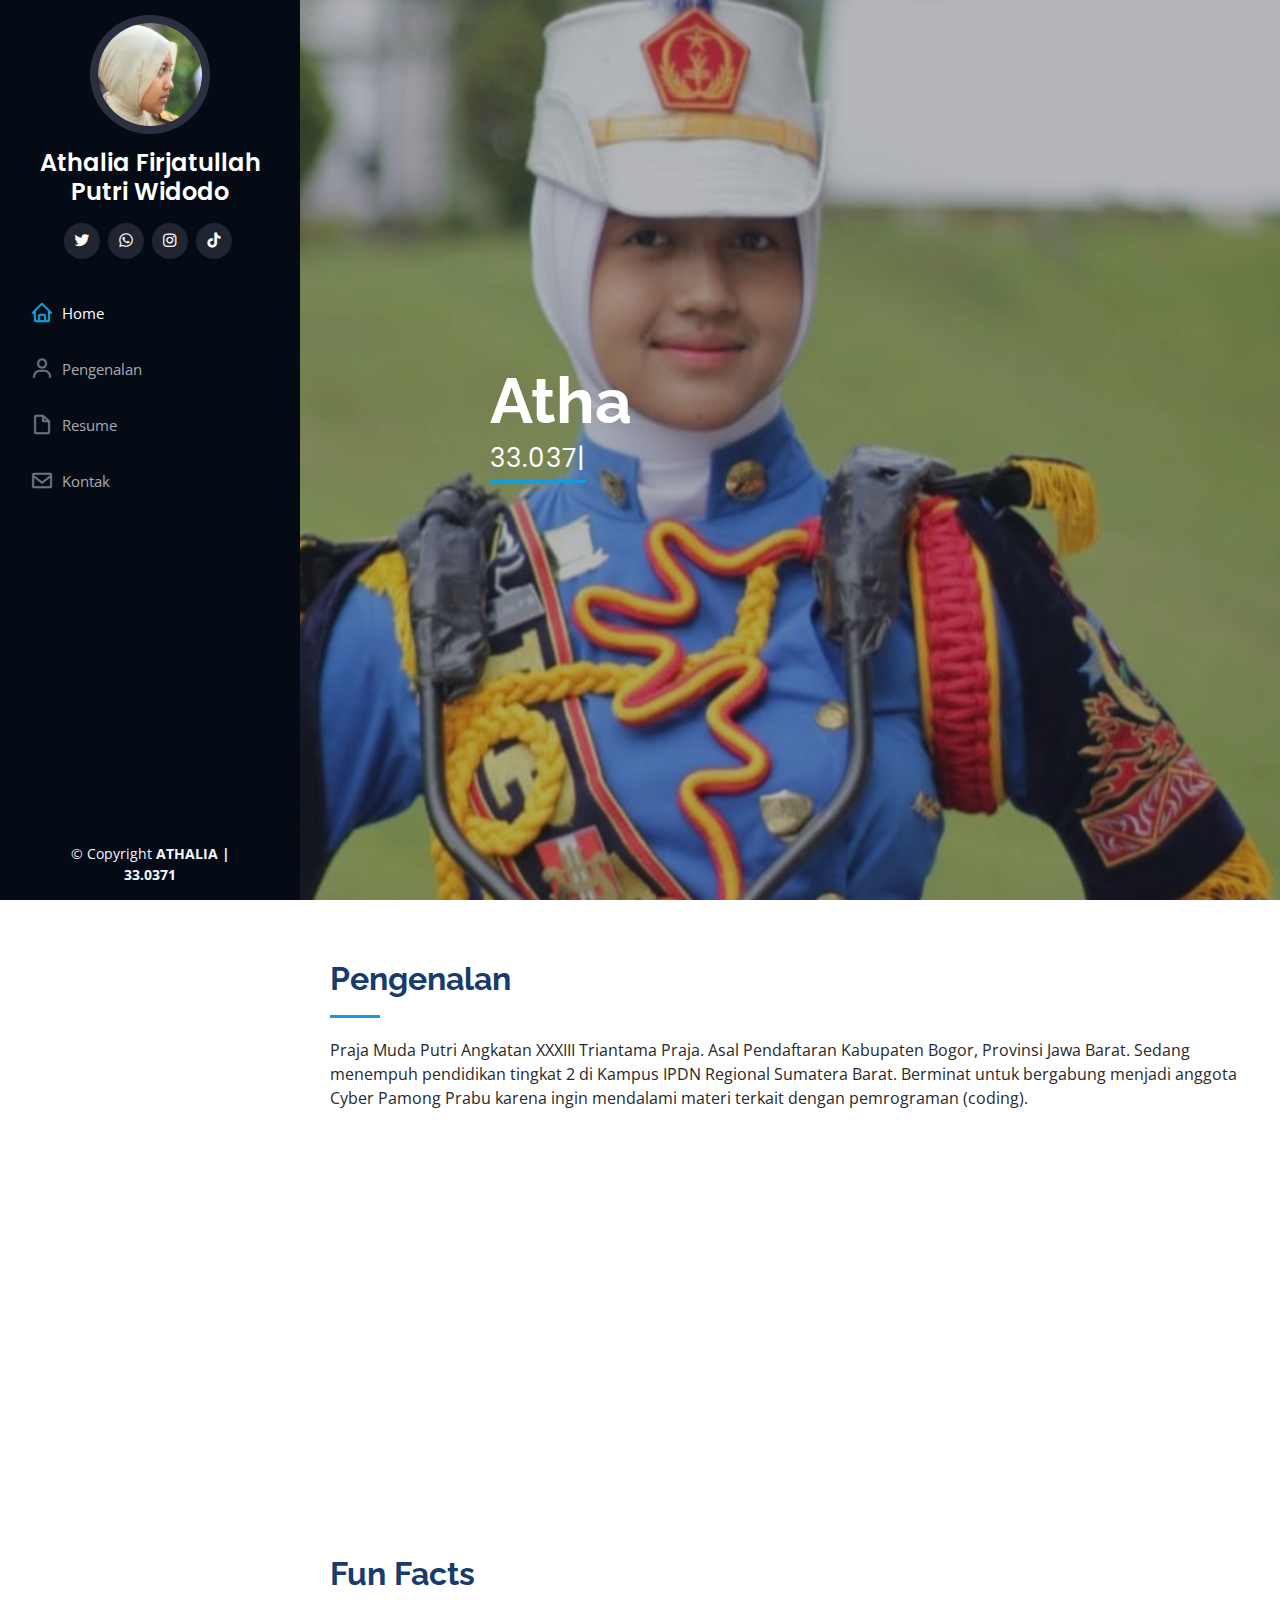
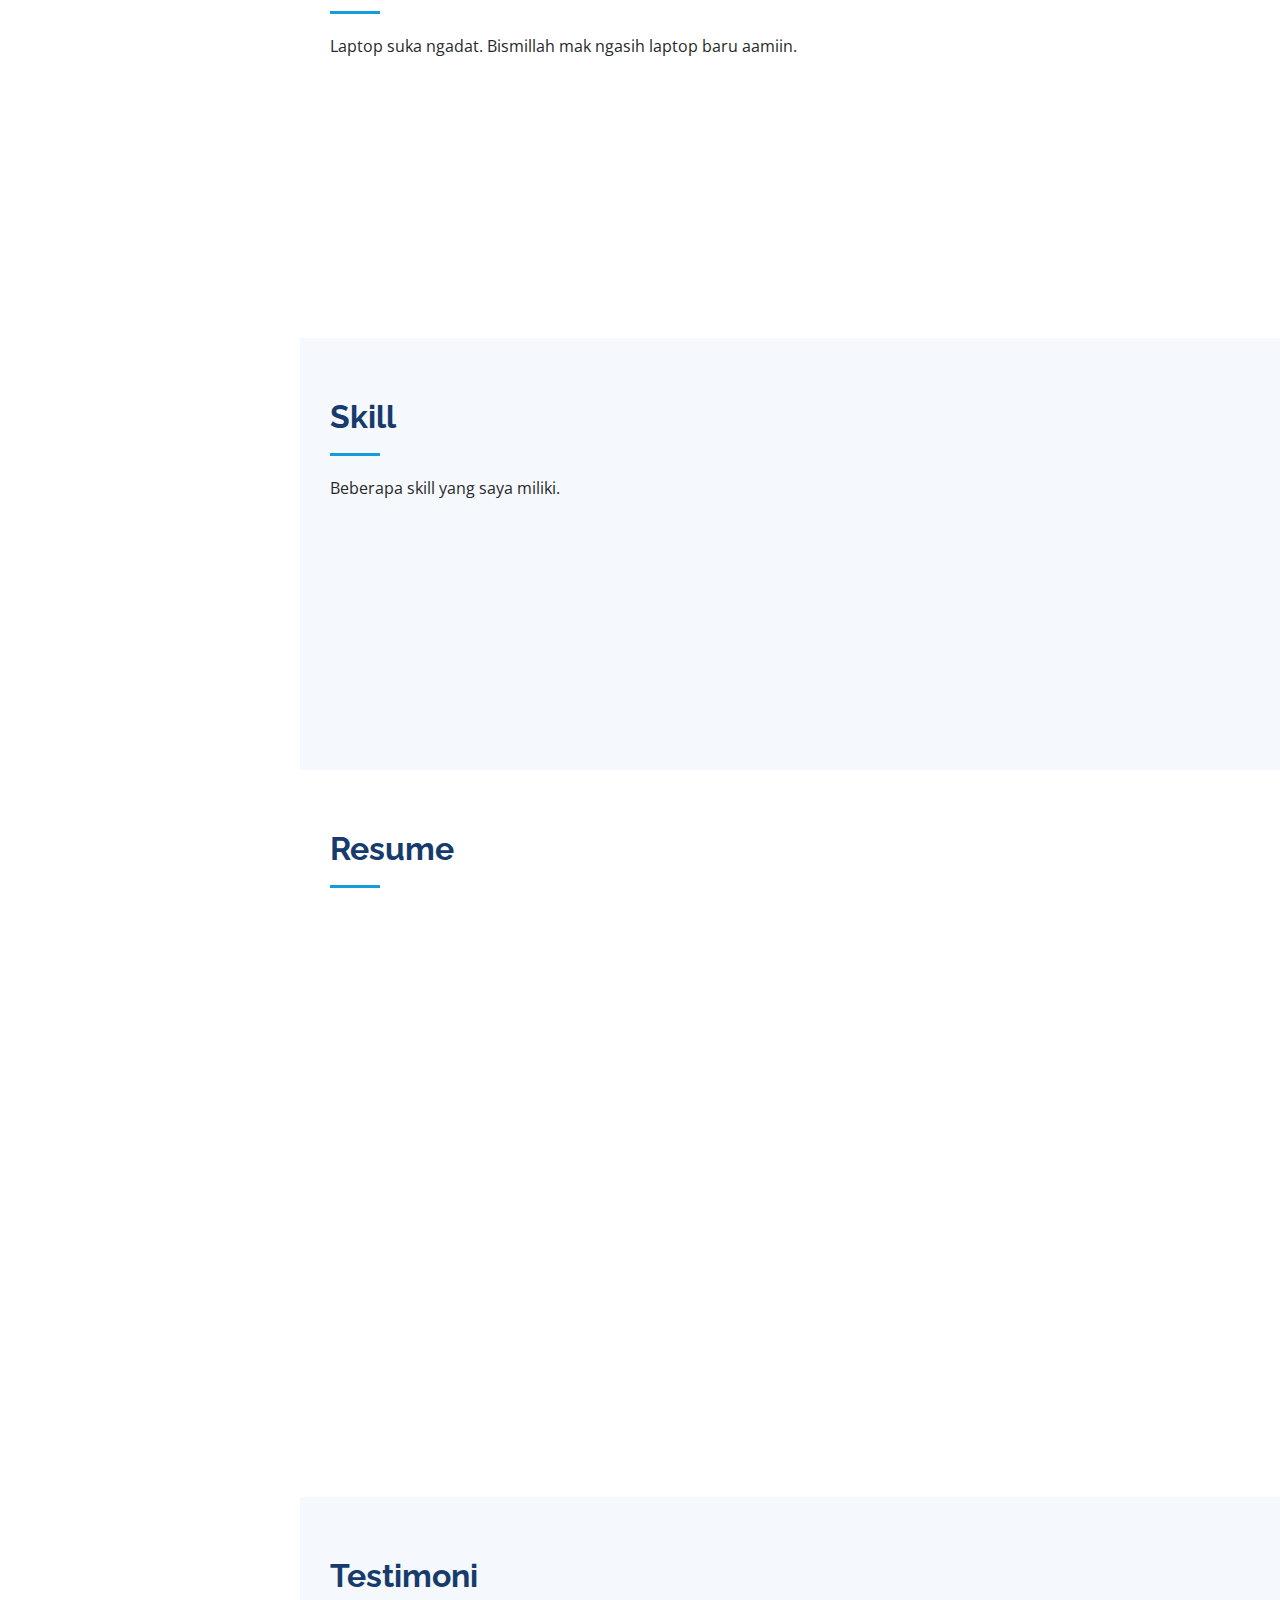
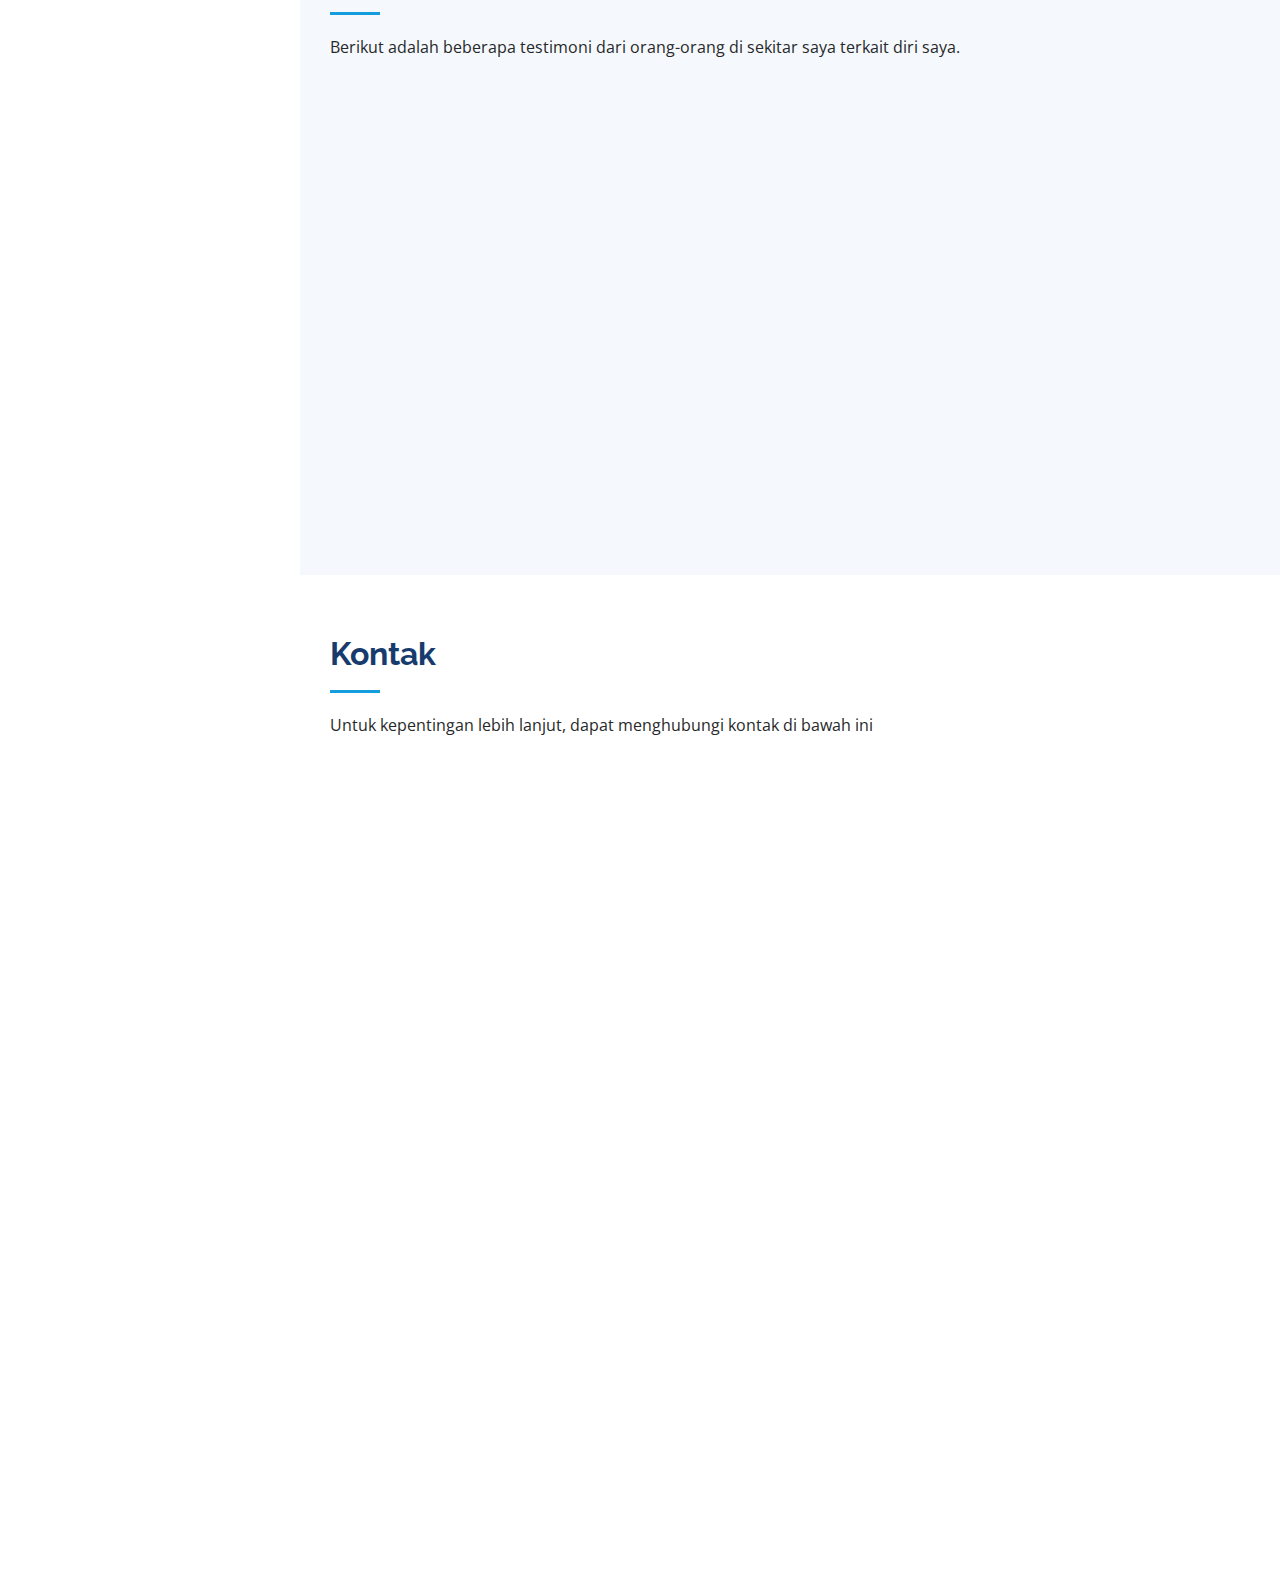
<file: iPortfolio/index.html>
<!DOCTYPE html>
<html lang="en">

<head>
  <meta charset="utf-8">
  <meta content="width=device-width, initial-scale=1.0" name="viewport">

  <title>Portofolio Athalia</title>
  <meta content="" name="description">
  <meta content="" name="keywords">

  <!-- Favicons -->
  <link href="assets/img/favicon.png" rel="icon">
  <link href="assets/img/apple-touch-icon.png" rel="apple-touch-icon">

  <!-- Google Fonts -->
  <link href="https://fonts.googleapis.com/css?family=Open+Sans:300,300i,400,400i,600,600i,700,700i|Raleway:300,300i,400,400i,500,500i,600,600i,700,700i|Poppins:300,300i,400,400i,500,500i,600,600i,700,700i" rel="stylesheet">

  <!-- Vendor CSS Files -->
  <link href="assets/vendor/aos/aos.css" rel="stylesheet">
  <link href="assets/vendor/bootstrap/css/bootstrap.min.css" rel="stylesheet">
  <link href="assets/vendor/bootstrap-icons/bootstrap-icons.css" rel="stylesheet">
  <link href="assets/vendor/boxicons/css/boxicons.min.css" rel="stylesheet">
  <link href="assets/vendor/glightbox/css/glightbox.min.css" rel="stylesheet">
  <link href="assets/vendor/swiper/swiper-bundle.min.css" rel="stylesheet">

  <!-- Template Main CSS File -->
  <link href="assets/css/style.css" rel="stylesheet">

  <!-- =======================================================
  * Template Name: iPortfolio
  * Updated: Nov 17 2023 with Bootstrap v5.3.2
  * Template URL: https://bootstrapmade.com/iportfolio-bootstrap-portfolio-websites-template/
  * Author: BootstrapMade.com
  * License: https://bootstrapmade.com/license/
  ======================================================== -->
</head>

<body>
  <!-- apakek -->

  <!-- ======= Mobile nav toggle button ======= -->
  <i class="bi bi-list mobile-nav-toggle d-xl-none"></i>

  <!-- ======= Header ======= -->
  <header id="header">
    <div class="d-flex flex-column">

      <div class="profile">
        <img src="assets/img/nengok crop.jpg" alt="" class="img-fluid rounded-circle">
        <h1 class="text-light text-center"><a href="index.html" >Athalia Firjatullah Putri Widodo</a></h1>
        <div class="social-links mt-3 text-center">
          <a href="https://x.com/duabuahbiji?t=f6U6QNxLDCTfFa5aL3nPHw&s=09" class="twitter"><i class="bx bxl-twitter"></i></a>
          <a href="https://wa.link/3esrib" class="whatsapp"><i class="bx bxl-whatsapp"></i></a>
          <a href="https://instagram.com/athaliafpw?igshid=YTQwZjQ0NmI0OA==" class="instagram"><i class="bx bxl-instagram"></i></a>
          <a href="https://www.tiktok.com/@ijatmyname?_t=8hf37ZgaTHW&_r=1" class="tiktok"><i class="bx bxl-tiktok"></i></a>
         
        </div>
      </div>

      <nav id="navbar" class="nav-menu navbar">
        <ul>
          <li><a href="#hero" class="nav-link scrollto active"><i class="bx bx-home"></i> <span>Home</span></a></li>
          <li><a href="#about" class="nav-link scrollto"><i class="bx bx-user"></i> <span>Pengenalan</span></a></li>
          <li><a href="#resume" class="nav-link scrollto"><i class="bx bx-file-blank"></i> <span>Resume</span></a></li>
          
          <li><a href="#contact" class="nav-link scrollto"><i class="bx bx-envelope"></i> <span>Kontak</span></a></li>
        </ul>
      </nav><!-- .nav-menu -->
    </div>
  </header><!-- End Header -->

  <!-- ======= Hero Section ======= -->
  <section id="hero" class="d-flex flex-column justify-content-center align-items-center">
    <div class="hero-container" data-aos="fade-in">
      <h1>Atha</h1>
      <p><span class="typed" data-typed-items="33.0371, CPP"></span></p>
    </div>
  </section><!-- End Hero -->

  <main id="main">

    <!-- ======= About Section ======= -->
    <section id="about" class="about">
      <div class="container">

        <div class="section-title">
          <h2>Pengenalan</h2>
          <p>Praja Muda Putri Angkatan XXXIII Triantama Praja. Asal Pendaftaran Kabupaten Bogor, Provinsi Jawa Barat. Sedang menempuh pendidikan tingkat 2 di Kampus IPDN Regional Sumatera Barat. Berminat untuk bergabung menjadi anggota Cyber Pamong Prabu karena ingin mendalami materi terkait dengan pemrograman (coding). </p>
        </div>

        <div class="row">
          <div class="col-lg-4" data-aos="fade-right">
            <img src="assets/img/duduk.jpg" class="img-fluid" alt="">
          </div>
          <div class="col-lg-8 pt-4 pt-lg-5 content" data-aos="fade-left">
            <h3>BIODATA</h3>
            <p class="fst-italic">
              Biodata atau data diri secara umum dan singkat sebagai pengenalan diri.
            </p>
            <div class="row">
              <div class="col-lg-6">
                <ul>
                  <li><i class="bi bi-chevron-right"></i> <strong>Lahir :</strong> <span>10 Januari 2005</span></li>
                  <li><i class="bi bi-chevron-right"></i> <strong>Email :</strong> <span>33.0371@praja.ipdn.ac.id</span></li>
                  <li><i class="bi bi-chevron-right"></i> <strong>No. HP :</strong> <span>+62 819 4415 1102</span></li>
                </ul>
              </div>

              <div class="col-lg-6">
                <ul>
                  <li><i class="bi bi-chevron-right"></i> <strong>Umur :</strong> <span>18</span></li>
                  <li><i class="bi bi-chevron-right"></i> <strong>Tinggi :</strong> <span>165,5 cm</span></li>
                  <li><i class="bi bi-chevron-right"></i> <strong>Hobi :</strong> <span>Makan</span></li>
                </ul>
              </div>
            </div>
          </div>
        </div>

      </div>
    </section><!-- End About Section -->

    <!-- ======= Facts Section ======= -->
    <section id="facts" class="facts">
      <div class="container">

        <div class="section-title">
          <h2>Fun Facts</h2>
          <p>Laptop suka ngadat. Bismillah mak ngasih laptop baru aamiin.</p>
        </div>

        <div class="row no-gutters">

          <div class="col-lg-3 col-md-6 d-md-flex align-items-md-stretch" data-aos="fade-up">
            <div class="count-box">
              <i class="bi bi-emoji-smile"></i>
              <span data-purecounter-start="0" data-purecounter-end="232" data-purecounter-duration="1" class="purecounter"></span>
              <p><strong>Senyum Palsu</strong> ketika laptop overheat dan kumat</p>
            </div>
          </div>

          <div class="col-lg-3 col-md-6 d-md-flex align-items-md-stretch" data-aos="fade-up" data-aos-delay="100">
            <div class="count-box">
              <i class="bi bi-journal-richtext"></i>
              <span data-purecounter-start="0" data-purecounter-end="32" data-purecounter-duration="1" class="purecounter"></span>
              <p><strong> Tugas Kuliah</strong> sudah ditaklukan</p>
            </div>
          </div>

          <div class="col-lg-3 col-md-6 d-md-flex align-items-md-stretch" data-aos="fade-up" data-aos-delay="200">
            <div class="count-box">
              <i class="bi bi-headset"></i>
              <span data-purecounter-start="0" data-purecounter-end="1453" data-purecounter-duration="1" class="purecounter"></span>
              <p><strong>Jam</strong> dengerin playlist galau di spotify</p>
            </div>
          </div>

          <div class="col-lg-3 col-md-6 d-md-flex align-items-md-stretch" data-aos="fade-up" data-aos-delay="300">
            <div class="count-box">
              <i class="bi bi-people"></i>
              <span data-purecounter-start="0" data-purecounter-end="512" data-purecounter-duration="1" class="purecounter"></span>
              <p><strong>Visit</strong>   ke berbagai medsos dan olshop tiap harinya</p>
            </div>
          </div>

        </div>

      </div>
    </section><!-- End Facts Section -->

    <!-- ======= Skills Section ======= -->
    <section id="skills" class="skills section-bg">
      <div class="container">

        <div class="section-title">
          <h2>Skill</h2>
          <p>Beberapa skill yang saya miliki.</p>
        </div>

        <div class="row skills-content">

          <div class="col-lg-6" data-aos="fade-up">

            <div class="progress">
              <span class="skill">Bela Diri <i class="val">65%</i></span>
              <div class="progress-bar-wrap">
                <div class="progress-bar" role="progressbar" aria-valuenow="65" aria-valuemin="0" aria-valuemax="100"></div>
              </div>
            </div>

            <div class="progress">
              <span class="skill">Bermusik <i class="val">50%</i></span>
              <div class="progress-bar-wrap">
                <div class="progress-bar" role="progressbar" aria-valuenow="50" aria-valuemin="0" aria-valuemax="100"></div>
              </div>
            </div>

            <div class="progress">
              <span class="skill">Masak <i class="val">30%</i></span>
              <div class="progress-bar-wrap">
                <div class="progress-bar" role="progressbar" aria-valuenow="30" aria-valuemin="0" aria-valuemax="100"></div>
              </div>
            </div>

          </div>

          <div class="col-lg-6" data-aos="fade-up" data-aos-delay="100">

            <div class="progress">
              <span class="skill">Nyemil <i class="val">90%</i></span>
              <div class="progress-bar-wrap">
                <div class="progress-bar" role="progressbar" aria-valuenow="90" aria-valuemin="0" aria-valuemax="100"></div>
              </div>
            </div>

            <div class="progress">
              <span class="skill">Olah Raga <i class="val">65%</i></span>
              <div class="progress-bar-wrap">
                <div class="progress-bar" role="progressbar" aria-valuenow="65" aria-valuemin="0" aria-valuemax="100"></div>
              </div>
            </div>

            <div class="progress">
              <span class="skill">Belajar <i class="val">70%</i></span>
              <div class="progress-bar-wrap">
                <div class="progress-bar" role="progressbar" aria-valuenow="70" aria-valuemin="0" aria-valuemax="100"></div>
              </div>
            </div>

          </div>

        </div>

      </div>
    </section><!-- End Skills Section -->

    <!-- ======= Resume Section ======= -->
    <section id="resume" class="resume">
      <div class="container">

        <div class="section-title">
          <h2>Resume</h2>
        </div>

        <div class="row">
          <div class="col-lg-6" data-aos="fade-up">
            <h3 class="resume-title">Ringkasan</h3>
            <div class="resume-item pb-0">
              <h4>Athalia Firjatullah Putri Widodo</h4>
              <p><em>Anak ketiga dari tiga bersaudara, Athallah Farah Putri Widodo, Azaria Firjatullah Putri Widodo, dan Athalia Firjatullah Putri Widodo. Memiliki Orang Tua atas nama Agus Tri Widodo dan Agung Diah Wulandari. </em></p>
              <ul>
                <li>Cibinong, Bogor, Jawa Barat.</li>
                <li>(+62) 819 4415 1102</li>
                <li>33.0371@praja.ipdn.ac.id</li>
              </ul>
            </div>

            
            
          </div>
          <div class="col-lg-6" data-aos="fade-up" data-aos-delay="100">
            <h3 class="resume-title">Pendidikan</h3>
            <div class="resume-item">
              <h4>SMAN 3 CIBINONG</h4>
              <h5>2019 - 2022</h5>
              <p><em>Jalan Perumahan Bogor Asri, Nanggewer, Kec. Cibinong, Kabupaten Bogor, Jawa Barat 16912</em></p>
            </div>

            <div class="resume-item">
              <h4>SMP TARUNA BANGSA</h4>
              <h5>2016 - 2019</h5>
              <p><em>Jl. Babakan Madang No.101, Babakan Madang, Kec. Babakan Madang, Kabupaten Bogor, Jawa Barat 16810</em></p>
            </div>

            <div class="resume-item">
              <h4>SD TARUNA BANGSA</h4>
              <h5>2010 - 2016</h5>
              <p><em>Jl. Babakan Madang No.101, Babakan Madang, Kec. Babakan Madang, Kabupaten Bogor, Jawa Barat 16810</em></p>
            </div>
           
          </div>
        </div>

      </div>
    </section><!-- End Resume Section -->


    
    <!-- ======= Testimonials Section ======= -->
    <section id="testimonials" class="testimonials section-bg">
      <div class="container">

        <div class="section-title">
          <h2>Testimoni</h2>
          <p>Berikut adalah beberapa testimoni dari orang-orang di sekitar saya terkait diri saya.</p>
        </div>

        <div class="testimonials-slider swiper" data-aos="fade-up" data-aos-delay="100">
          <div class="swiper-wrapper">

            <div class="swiper-slide">
              <div class="testimonial-item" data-aos="fade-up">
                <p>
                  <i class="bx bxs-quote-alt-left quote-icon-left"></i>
                 awalnya dikirain galak dan judes, tapi begitu disapa dan diajak ngobrol asik, baik, dan supel.
                  <i class="bx bxs-quote-alt-right quote-icon-right"></i>
                </p>
                <img src="assets/img/anonymous.webp" class="testimonial-img" alt="">
                <h3>anonymous</h3>
                
              </div>
            </div><!-- End testimonial item -->

            <div class="swiper-slide">
              <div class="testimonial-item" data-aos="fade-up" data-aos-delay="100">
                <p>
                  <i class="bx bxs-quote-alt-left quote-icon-left"></i>
                  Berjiwa saing tinggi, walaupun kesannya santai tapi begitu udah mode bersaing langsung berusaha karena ego nya tinggi dan gamau kalah dari yang lain.
                  <i class="bx bxs-quote-alt-right quote-icon-right"></i>
                </p>
                <img src="assets/img/anonymous.webp" class="testimonial-img" alt="">
                <h3>anonymous</h3>
                
              </div>
            </div><!-- End testimonial item -->

            <div class="swiper-slide">
              <div class="testimonial-item" data-aos="fade-up" data-aos-delay="200">
                <p>
                  <i class="bx bxs-quote-alt-left quote-icon-left"></i>
                  Ramah dan bisa berbaur di semua kalangan. Kalau lagi sama orang tua dia jadi orang tua. Kalau sama anak muda dia jadi anak muda. Kalau sama anak kecil dia jadi anak kecil.
                  <i class="bx bxs-quote-alt-right quote-icon-right"></i>
                </p>
                <img src="assets/img/anonymous.webp" class="testimonial-img" alt="">
                <h3>anonymous</h3>
               
              </div>
            </div><!-- End testimonial item -->

            <div class="swiper-slide">
              <div class="testimonial-item" data-aos="fade-up" data-aos-delay="300">
                <p>
                  <i class="bx bxs-quote-alt-left quote-icon-left"></i>
                  Selalu berusaha bangkit dari keterpurukan dan menjadi lebih baik dari dirinya di hari yang kemarin.
                  <i class="bx bxs-quote-alt-right quote-icon-right"></i>
                </p>
                <img src="assets/img/anonymous.webp" class="testimonial-img" alt="">
                <h3>anonymous</h3>
                
              </div>
            </div><!-- End testimonial item -->

            
          </div>
          <div class="swiper-pagination"></div>
        </div>

      </div>
    </section><!-- End Testimonials Section -->

    <!-- ======= Contact Section ======= -->
    <section id="contact" class="contact">
      <div class="container">

        <div class="section-title">
          <h2>Kontak</h2>
          <p>Untuk kepentingan lebih lanjut, dapat menghubungi kontak di bawah ini</p>
        </div>

        <div class="row" data-aos="fade-in">

          <div class="col-lg-5 d-flex align-items-stretch">
            <div class="info">
              <div class="address">
                <i class="bi bi-geo-alt"></i>
                <h4>Lokasi:</h4>
                <p>Jl. Raya Bukittinggi - Payakumbuh, Tabek Panjang, Kec. Baso, Kabupaten Agam, Sumatera Barat 26192</p>
              </div>

              <div class="email">
                <i class="bi bi-envelope"></i>
                <h4>Email:</h4>
                <p>33.0371@praja.ipdn.ac.id</p>
              </div>

              <div class="phone">
                <i class="bi bi-phone"></i>
                <h4>Telepon/WA:</h4>
                <p>+62 819 4415 1102</p>
              </div>

              <div class="mapouter">
                <div class="gmap_canvas">
                  <iframe src="https://maps.google.com/maps?q=ipdn%20sumatera%20barat&amp;t=&amp;z=13&amp;ie=UTF8&amp;iwloc=&amp;output=embed" frameborder="0" scrolling="no" style="width: 400px; height: 400px;">
                  </iframe>

                  <style>.mapouter{position:relative;height:300px;width:300px;background:#fff;} .maprouter a{color:#fff !important;position:absolute !important;top:0 !important;z-index:0 !important;}</style>
                  <a href="https://blooketjoin.org">blooket join</a>
                  <style>.gmap_canvas{overflow:hidden;height:300px;width:300px}.gmap_canvas iframe{position:relative;z-index:2}</style>
                </div>
              </div>
            </div>

          


          </div>

          <div class="col-lg-7 mt-5 mt-lg-0 d-flex align-items-stretch">
            <form action="forms/contact.php" method="post" role="form" class="php-email-form">
              <div class="row">
                <div class="form-group col-md-6">
                  <label for="name">Nama</label>
                  <input type="text" name="name" class="form-control" id="name" required>
                </div>
                <div class="form-group col-md-6">
                  <label for="name">Email</label>
                  <input type="email" class="form-control" name="email" id="email" required>
                </div>
              </div>
              <div class="form-group">
                <label for="name">Subjek</label>
                <input type="text" class="form-control" name="subject" id="subject" required>
              </div>
              <div class="form-group">
                <label for="name">Pesan</label>
                <textarea class="form-control" name="message" rows="10" required></textarea>
              </div>
              <div class="my-3">
                <div class="loading">Loading</div>
                <div class="error-message"></div>
                <div class="sent-message">Your message has been sent. Thank you!</div>
              </div>
              <div class="text-center"><button type="submit">Kirim Pesan</button></div>
            </form>
          </div>

        </div>

      </div>
    </section><!-- End Contact Section -->

  </main><!-- End #main -->

  <!-- ======= Footer ======= -->
  <footer id="footer">
    <div class="container">
      <div class="copyright">
        &copy; Copyright <strong><span>ATHALIA | 33.0371</span></strong>
      </div>
      
    </div>
  </footer><!-- End  Footer -->

  <a href="#" class="back-to-top d-flex align-items-center justify-content-center"><i class="bi bi-arrow-up-short"></i></a>

  <!-- Vendor JS Files -->
  <script src="assets/vendor/purecounter/purecounter_vanilla.js"></script>
  <script src="assets/vendor/aos/aos.js"></script>
  <script src="assets/vendor/bootstrap/js/bootstrap.bundle.min.js"></script>
  <script src="assets/vendor/glightbox/js/glightbox.min.js"></script>
  <script src="assets/vendor/isotope-layout/isotope.pkgd.min.js"></script>
  <script src="assets/vendor/swiper/swiper-bundle.min.js"></script>
  <script src="assets/vendor/typed.js/typed.umd.js"></script>
  <script src="assets/vendor/waypoints/noframework.waypoints.js"></script>
  <script src="assets/vendor/php-email-form/validate.js"></script>

  <!-- Template Main JS File -->
  <script src="assets/js/main.js"></script>

</body>

</html>
</file>
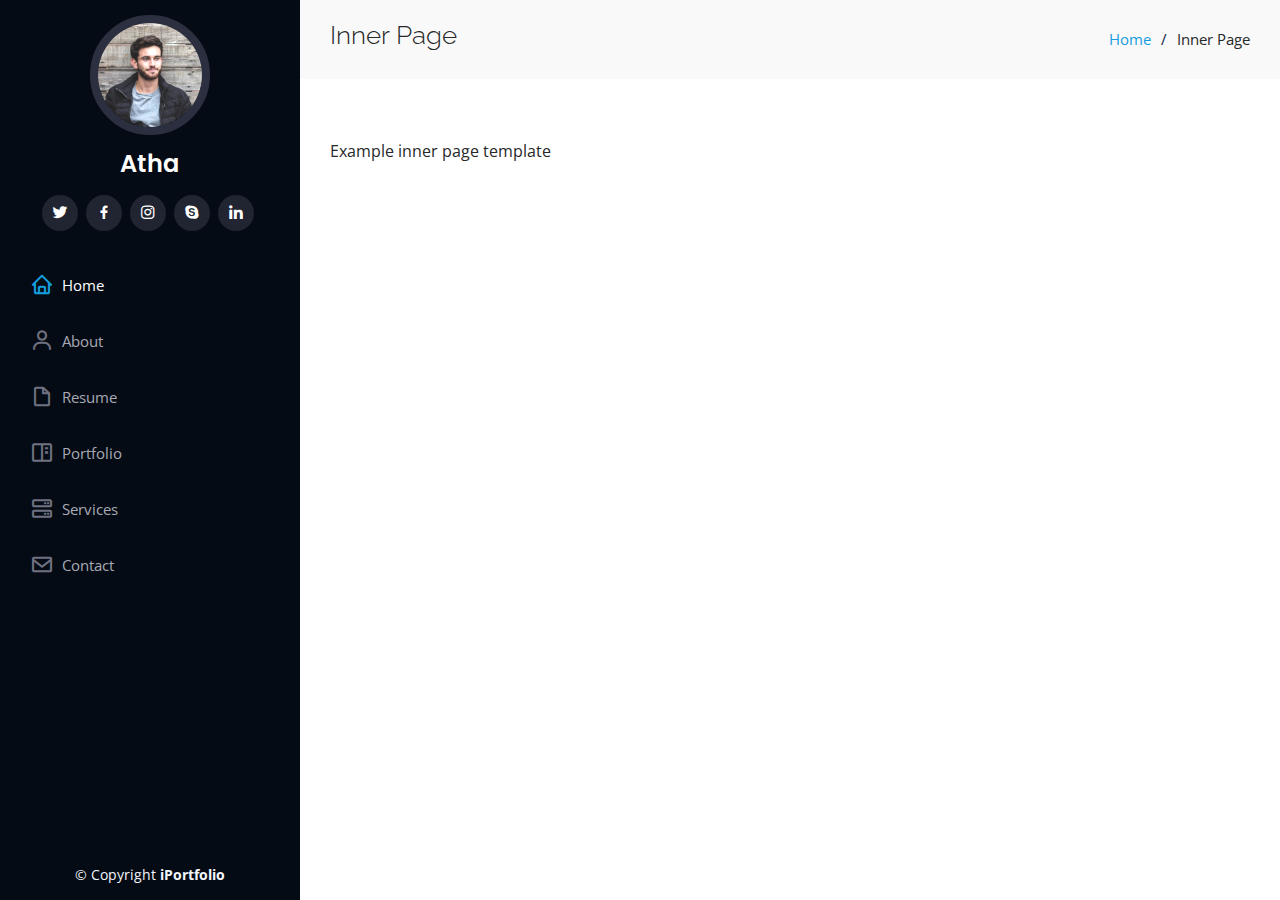
<file: iPortfolio/inner-page.html>
<!DOCTYPE html>
<html lang="en">

<head>
  <meta charset="utf-8">
  <meta content="width=device-width, initial-scale=1.0" name="viewport">

  <title>Inner Page - iPortfolio Bootstrap Template</title>
  <meta content="" name="description">
  <meta content="" name="keywords">

  <!-- Favicons -->
  <link href="assets/img/favicon.png" rel="icon">
  <link href="assets/img/apple-touch-icon.png" rel="apple-touch-icon">

  <!-- Google Fonts -->
  <link href="https://fonts.googleapis.com/css?family=Open+Sans:300,300i,400,400i,600,600i,700,700i|Raleway:300,300i,400,400i,500,500i,600,600i,700,700i|Poppins:300,300i,400,400i,500,500i,600,600i,700,700i" rel="stylesheet">

  <!-- Vendor CSS Files -->
  <link href="assets/vendor/aos/aos.css" rel="stylesheet">
  <link href="assets/vendor/bootstrap/css/bootstrap.min.css" rel="stylesheet">
  <link href="assets/vendor/bootstrap-icons/bootstrap-icons.css" rel="stylesheet">
  <link href="assets/vendor/boxicons/css/boxicons.min.css" rel="stylesheet">
  <link href="assets/vendor/glightbox/css/glightbox.min.css" rel="stylesheet">
  <link href="assets/vendor/swiper/swiper-bundle.min.css" rel="stylesheet">

  <!-- Template Main CSS File -->
  <link href="assets/css/style.css" rel="stylesheet">

  <!-- =======================================================
  * Template Name: iPortfolio
  * Updated: Nov 17 2023 with Bootstrap v5.3.2
  * Template URL: https://bootstrapmade.com/iportfolio-bootstrap-portfolio-websites-template/
  * Author: BootstrapMade.com
  * License: https://bootstrapmade.com/license/
  ======================================================== -->
</head>

<body>

  <!-- ======= Mobile nav toggle button ======= -->
  <i class="bi bi-list mobile-nav-toggle d-xl-none"></i>

  <!-- ======= Header ======= -->
  <header id="header">
    <div class="d-flex flex-column">

      <div class="profile">
        <img src="assets/img/profile-img.jpg" alt="" class="img-fluid rounded-circle">
        <h1 class="text-light"><a href="index.html">Atha</a></h1>
        <div class="social-links mt-3 text-center">
          <a href="#" class="twitter"><i class="bx bxl-twitter"></i></a>
          <a href="#" class="facebook"><i class="bx bxl-facebook"></i></a>
          <a href="https://instagram.com/athaliafpw?igshid=YTQwZjQ0NmI0OA==" class="instagram"><i class="bx bxl-instagram"></i></a>
          <a href="#" class="google-plus"><i class="bx bxl-skype"></i></a>
          <a href="#" class="linkedin"><i class="bx bxl-linkedin"></i></a>
        </div>
      </div>

      <nav id="navbar" class="nav-menu navbar">
        <ul>
          <li><a href="#hero" class="nav-link scrollto active"><i class="bx bx-home"></i> <span>Home</span></a></li>
          <li><a href="#about" class="nav-link scrollto"><i class="bx bx-user"></i> <span>About</span></a></li>
          <li><a href="#resume" class="nav-link scrollto"><i class="bx bx-file-blank"></i> <span>Resume</span></a></li>
          <li><a href="#portfolio" class="nav-link scrollto"><i class="bx bx-book-content"></i> <span>Portfolio</span></a></li>
          <li><a href="#services" class="nav-link scrollto"><i class="bx bx-server"></i> <span>Services</span></a></li>
          <li><a href="#contact" class="nav-link scrollto"><i class="bx bx-envelope"></i> <span>Contact</span></a></li>
        </ul>
      </nav><!-- .nav-menu -->
    </div>
  </header><!-- End Header -->

  <main id="main">

    <!-- ======= Breadcrumbs ======= -->
    <section class="breadcrumbs">
      <div class="container">

        <div class="d-flex justify-content-between align-items-center">
          <h2>Inner Page</h2>
          <ol>
            <li><a href="index.html">Home</a></li>
            <li>Inner Page</li>
          </ol>
        </div>

      </div>
    </section><!-- End Breadcrumbs -->

    <section class="inner-page">
      <div class="container">
        <p>
          Example inner page template
        </p>
      </div>
    </section>

  </main><!-- End #main -->

  <!-- ======= Footer ======= -->
  <footer id="footer">
    <div class="container">
      <div class="copyright">
        &copy; Copyright <strong><span>iPortfolio</span></strong>
      </div>
      </div>
    </div>
  </footer><!-- End  Footer -->

  <a href="#" class="back-to-top d-flex align-items-center justify-content-center"><i class="bi bi-arrow-up-short"></i></a>

  <!-- Vendor JS Files -->
  <script src="assets/vendor/purecounter/purecounter_vanilla.js"></script>
  <script src="assets/vendor/aos/aos.js"></script>
  <script src="assets/vendor/bootstrap/js/bootstrap.bundle.min.js"></script>
  <script src="assets/vendor/glightbox/js/glightbox.min.js"></script>
  <script src="assets/vendor/isotope-layout/isotope.pkgd.min.js"></script>
  <script src="assets/vendor/swiper/swiper-bundle.min.js"></script>
  <script src="assets/vendor/typed.js/typed.umd.js"></script>
  <script src="assets/vendor/waypoints/noframework.waypoints.js"></script>
  <script src="assets/vendor/php-email-form/validate.js"></script>

  <!-- Template Main JS File -->
  <script src="assets/js/main.js"></script>

</body>

</html>
</file>
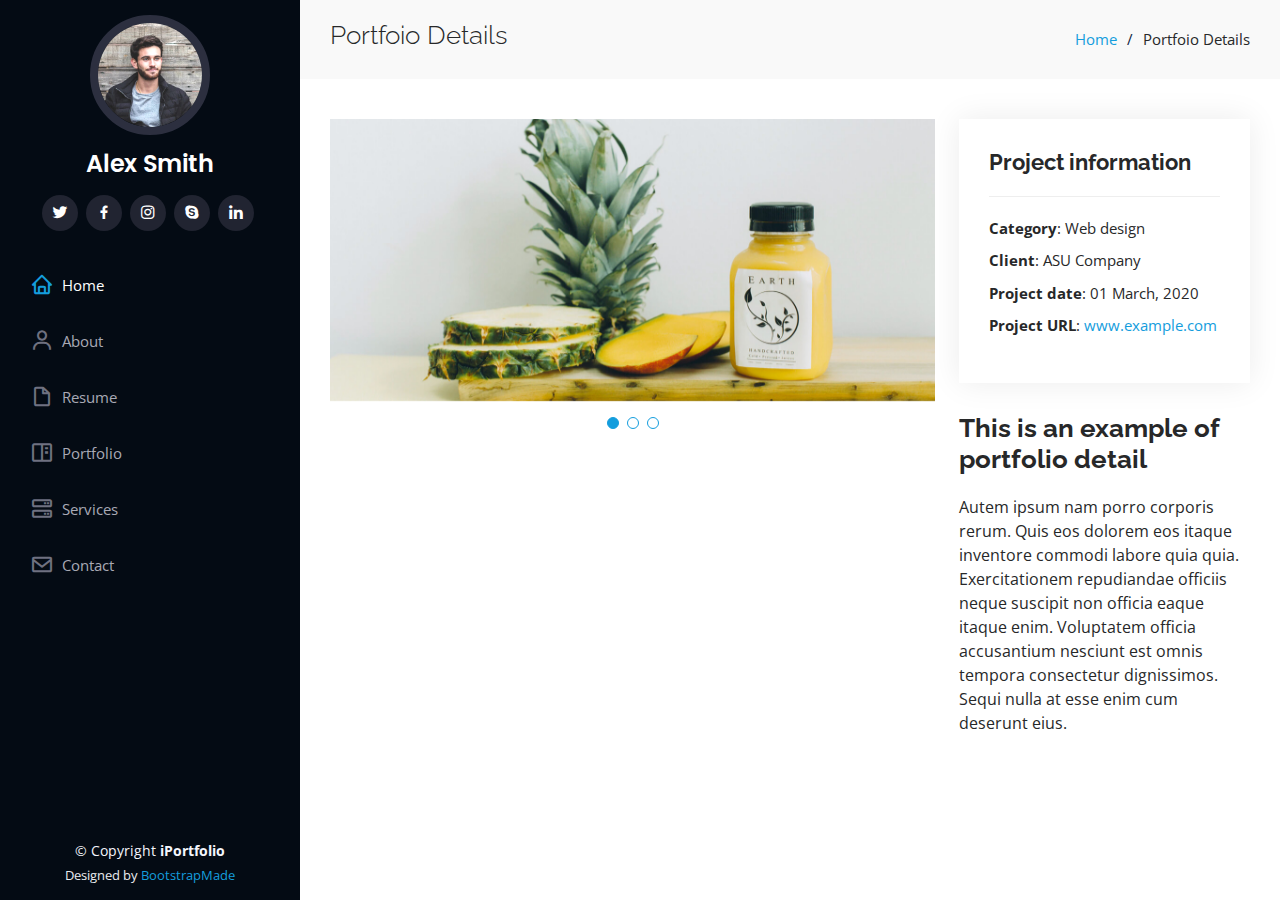
<file: iPortfolio/portfolio-details.html>
<!DOCTYPE html>
<html lang="en">

<head>
  <meta charset="utf-8">
  <meta content="width=device-width, initial-scale=1.0" name="viewport">

  <title>Portfolio Details - iPortfolio Bootstrap Template</title>
  <meta content="" name="description">
  <meta content="" name="keywords">

  <!-- Favicons -->
  <link href="assets/img/favicon.png" rel="icon">
  <link href="assets/img/apple-touch-icon.png" rel="apple-touch-icon">

  <!-- Google Fonts -->
  <link href="https://fonts.googleapis.com/css?family=Open+Sans:300,300i,400,400i,600,600i,700,700i|Raleway:300,300i,400,400i,500,500i,600,600i,700,700i|Poppins:300,300i,400,400i,500,500i,600,600i,700,700i" rel="stylesheet">

  <!-- Vendor CSS Files -->
  <link href="assets/vendor/aos/aos.css" rel="stylesheet">
  <link href="assets/vendor/bootstrap/css/bootstrap.min.css" rel="stylesheet">
  <link href="assets/vendor/bootstrap-icons/bootstrap-icons.css" rel="stylesheet">
  <link href="assets/vendor/boxicons/css/boxicons.min.css" rel="stylesheet">
  <link href="assets/vendor/glightbox/css/glightbox.min.css" rel="stylesheet">
  <link href="assets/vendor/swiper/swiper-bundle.min.css" rel="stylesheet">

  <!-- Template Main CSS File -->
  <link href="assets/css/style.css" rel="stylesheet">

  <!-- =======================================================
  * Template Name: iPortfolio
  * Updated: Nov 17 2023 with Bootstrap v5.3.2
  * Template URL: https://bootstrapmade.com/iportfolio-bootstrap-portfolio-websites-template/
  * Author: BootstrapMade.com
  * License: https://bootstrapmade.com/license/
  ======================================================== -->
</head>

<body>

  <!-- ======= Mobile nav toggle button ======= -->
  <i class="bi bi-list mobile-nav-toggle d-xl-none"></i>

  <!-- ======= Header ======= -->
  <header id="header">
    <div class="d-flex flex-column">

      <div class="profile">
        <img src="assets/img/profile-img.jpg" alt="" class="img-fluid rounded-circle">
        <h1 class="text-light"><a href="index.html">Alex Smith</a></h1>
        <div class="social-links mt-3 text-center">
          <a href="#" class="twitter"><i class="bx bxl-twitter"></i></a>
          <a href="#" class="facebook"><i class="bx bxl-facebook"></i></a>
          <a href="#" class="instagram"><i class="bx bxl-instagram"></i></a>
          <a href="#" class="google-plus"><i class="bx bxl-skype"></i></a>
          <a href="#" class="linkedin"><i class="bx bxl-linkedin"></i></a>
        </div>
      </div>

      <nav id="navbar" class="nav-menu navbar">
        <ul>
          <li><a href="#hero" class="nav-link scrollto active"><i class="bx bx-home"></i> <span>Home</span></a></li>
          <li><a href="#about" class="nav-link scrollto"><i class="bx bx-user"></i> <span>About</span></a></li>
          <li><a href="#resume" class="nav-link scrollto"><i class="bx bx-file-blank"></i> <span>Resume</span></a></li>
          <li><a href="#portfolio" class="nav-link scrollto"><i class="bx bx-book-content"></i> <span>Portfolio</span></a></li>
          <li><a href="#services" class="nav-link scrollto"><i class="bx bx-server"></i> <span>Services</span></a></li>
          <li><a href="#contact" class="nav-link scrollto"><i class="bx bx-envelope"></i> <span>Contact</span></a></li>
        </ul>
      </nav><!-- .nav-menu -->
    </div>
  </header><!-- End Header -->

  <main id="main">

    <!-- ======= Breadcrumbs ======= -->
    <section id="breadcrumbs" class="breadcrumbs">
      <div class="container">

        <div class="d-flex justify-content-between align-items-center">
          <h2>Portfoio Details</h2>
          <ol>
            <li><a href="index.html">Home</a></li>
            <li>Portfoio Details</li>
          </ol>
        </div>

      </div>
    </section><!-- End Breadcrumbs -->

    <!-- ======= Portfolio Details Section ======= -->
    <section id="portfolio-details" class="portfolio-details">
      <div class="container">

        <div class="row gy-4">

          <div class="col-lg-8">
            <div class="portfolio-details-slider swiper">
              <div class="swiper-wrapper align-items-center">

                <div class="swiper-slide">
                  <img src="assets/img/portfolio/portfolio-details-1.jpg" alt="">
                </div>

                <div class="swiper-slide">
                  <img src="assets/img/portfolio/portfolio-details-2.jpg" alt="">
                </div>

                <div class="swiper-slide">
                  <img src="assets/img/portfolio/portfolio-details-3.jpg" alt="">
                </div>

              </div>
              <div class="swiper-pagination"></div>
            </div>
          </div>

          <div class="col-lg-4">
            <div class="portfolio-info">
              <h3>Project information</h3>
              <ul>
                <li><strong>Category</strong>: Web design</li>
                <li><strong>Client</strong>: ASU Company</li>
                <li><strong>Project date</strong>: 01 March, 2020</li>
                <li><strong>Project URL</strong>: <a href="#">www.example.com</a></li>
              </ul>
            </div>
            <div class="portfolio-description">
              <h2>This is an example of portfolio detail</h2>
              <p>
                Autem ipsum nam porro corporis rerum. Quis eos dolorem eos itaque inventore commodi labore quia quia. Exercitationem repudiandae officiis neque suscipit non officia eaque itaque enim. Voluptatem officia accusantium nesciunt est omnis tempora consectetur dignissimos. Sequi nulla at esse enim cum deserunt eius.
              </p>
            </div>
          </div>

        </div>

      </div>
    </section><!-- End Portfolio Details Section -->

  </main><!-- End #main -->

  <!-- ======= Footer ======= -->
  <footer id="footer">
    <div class="container">
      <div class="copyright">
        &copy; Copyright <strong><span>iPortfolio</span></strong>
      </div>
      <div class="credits">
        <!-- All the links in the footer should remain intact. -->
        <!-- You can delete the links only if you purchased the pro version. -->
        <!-- Licensing information: https://bootstrapmade.com/license/ -->
        <!-- Purchase the pro version with working PHP/AJAX contact form: https://bootstrapmade.com/iportfolio-bootstrap-portfolio-websites-template/ -->
        Designed by <a href="https://bootstrapmade.com/">BootstrapMade</a>
      </div>
    </div>
  </footer><!-- End  Footer -->

  <a href="#" class="back-to-top d-flex align-items-center justify-content-center"><i class="bi bi-arrow-up-short"></i></a>

  <!-- Vendor JS Files -->
  <script src="assets/vendor/purecounter/purecounter_vanilla.js"></script>
  <script src="assets/vendor/aos/aos.js"></script>
  <script src="assets/vendor/bootstrap/js/bootstrap.bundle.min.js"></script>
  <script src="assets/vendor/glightbox/js/glightbox.min.js"></script>
  <script src="assets/vendor/isotope-layout/isotope.pkgd.min.js"></script>
  <script src="assets/vendor/swiper/swiper-bundle.min.js"></script>
  <script src="assets/vendor/typed.js/typed.umd.js"></script>
  <script src="assets/vendor/waypoints/noframework.waypoints.js"></script>
  <script src="assets/vendor/php-email-form/validate.js"></script>

  <!-- Template Main JS File -->
  <script src="assets/js/main.js"></script>

</body>

</html>
</file>
<file: iPortfolio/assets/css/style.css>
/**
* Template Name: iPortfolio
* Updated: Nov 17 2023 with Bootstrap v5.3.2
* Template URL: https://bootstrapmade.com/iportfolio-bootstrap-portfolio-websites-template/
* Author: BootstrapMade.com
* License: https://bootstrapmade.com/license/
*/

/*--------------------------------------------------------------
# General
--------------------------------------------------------------*/
body {
  font-family: "Open Sans", sans-serif;
  color: #272829;
}

a {
  color: #149ddd;
  text-decoration: none;
}

a:hover {
  color: #37b3ed;
  text-decoration: none;
}

h1,
h2,
h3,
h4,
h5,
h6 {
  font-family: "Raleway", sans-serif;
}

/*--------------------------------------------------------------
# Back to top button
--------------------------------------------------------------*/
.back-to-top {
  position: fixed;
  visibility: hidden;
  opacity: 0;
  right: 15px;
  bottom: 15px;
  z-index: 996;
  background: #149ddd;
  width: 40px;
  height: 40px;
  border-radius: 50px;
  transition: all 0.4s;
}

.back-to-top i {
  font-size: 28px;
  color: #fff;
  line-height: 0;
}

.back-to-top:hover {
  background: #2eafec;
  color: #fff;
}

.back-to-top.active {
  visibility: visible;
  opacity: 1;
}

/*--------------------------------------------------------------
# Header
--------------------------------------------------------------*/
#header {
  position: fixed;
  top: 0;
  left: 0;
  bottom: 0;
  width: 300px;
  transition: all ease-in-out 0.5s;
  z-index: 9997;
  transition: all 0.5s;
  padding: 0 15px;
  background: #040b14;
  overflow-y: auto;
}

#header .profile img {
  margin: 15px auto;
  display: block;
  width: 120px;
  border: 8px solid #2c2f3f;
}

#header .profile h1 {
  font-size: 24px;
  margin: 0;
  padding: 0;
  font-weight: 600;
  -moz-text-align-last: center;
  text-align-last: center;
  font-family: "Poppins", sans-serif;
}

#header .profile h1 a,
#header .profile h1 a:hover {
  color: #fff;
  text-decoration: none;
}

#header .profile .social-links a {
  font-size: 18px;
  display: inline-block;
  background: #212431;
  color: #fff;
  line-height: 1;
  padding: 8px 0;
  margin-right: 4px;
  border-radius: 50%;
  text-align: center;
  width: 36px;
  height: 36px;
  transition: 0.3s;
}

#header .profile .social-links a:hover {
  background: #149ddd;
  color: #fff;
  text-decoration: none;
}

#main {
  margin-left: 300px;
}

.container,
.container-fluid {
  padding-left: 30px;
  padding-right: 30px;
}

@media (max-width: 1199px) {
  #header {
    left: -300px;
  }

  #main {
    margin-left: 0;
  }

  .container,
  .container-fluid {
    padding-left: 12px;
    padding-right: 12px;
  }
}

/*--------------------------------------------------------------
# Navigation Menu
--------------------------------------------------------------*/
/* Desktop Navigation */
.nav-menu {
  padding: 30px 0 0 0;
}

.nav-menu * {
  margin: 0;
  padding: 0;
  list-style: none;
}

.nav-menu>ul>li {
  position: relative;
  white-space: nowrap;
}

.nav-menu a,
.nav-menu a:focus {
  display: flex;
  align-items: center;
  color: #a8a9b4;
  padding: 12px 15px;
  margin-bottom: 8px;
  transition: 0.3s;
  font-size: 15px;
}

.nav-menu a i,
.nav-menu a:focus i {
  font-size: 24px;
  padding-right: 8px;
  color: #6f7180;
}

.nav-menu a:hover,
.nav-menu .active,
.nav-menu .active:focus,
.nav-menu li:hover>a {
  text-decoration: none;
  color: #fff;
}

.nav-menu a:hover i,
.nav-menu .active i,
.nav-menu .active:focus i,
.nav-menu li:hover>a i {
  color: #149ddd;
}

/* Mobile Navigation */
.mobile-nav-toggle {
  position: fixed;
  right: 15px;
  top: 15px;
  z-index: 9998;
  border: 0;
  font-size: 24px;
  transition: all 0.4s;
  outline: none !important;
  background-color: #149ddd;
  color: #fff;
  width: 40px;
  height: 40px;
  display: inline-flex;
  align-items: center;
  justify-content: center;
  line-height: 0;
  border-radius: 50px;
  cursor: pointer;
}

.mobile-nav-active {
  overflow: hidden;
}

.mobile-nav-active #header {
  left: 0;
}

/*--------------------------------------------------------------
# Hero Section
--------------------------------------------------------------*/
#hero {
  width: 100%;
  height: 100vh;
  background: url("../img/gap.jpg") top center;
  background-size: cover;
}

#hero:before {
  content: "";
  background: rgba(5, 13, 24, 0.3);
  position: absolute;
  bottom: 0;
  top: 0;
  left: 0;
  right: 0;
  z-index: 1;
}

#hero .hero-container {
  position: relative;
  z-index: 2;
  min-width: 300px;
}

#hero h1 {
  margin: 0 0 10px 0;
  font-size: 64px;
  font-weight: 700;
  line-height: 56px;
  color: #fff;
}

#hero p {
  color: #fff;
  margin-bottom: 50px;
  font-size: 26px;
  font-family: "Poppins", sans-serif;
}

#hero p span {
  color: #fff;
  padding-bottom: 4px;
  letter-spacing: 1px;
  border-bottom: 3px solid #149ddd;
}

@media (min-width: 1024px) {
  #hero {
    background-attachment: fixed;
  }
}

@media (max-width: 768px) {
  #hero h1 {
    font-size: 28px;
    line-height: 36px;
  }

  #hero h2 {
    font-size: 18px;
    line-height: 24px;
    margin-bottom: 30px;
  }
}

/*--------------------------------------------------------------
# Sections General
--------------------------------------------------------------*/
section {
  padding: 60px 0;
  overflow: hidden;
}

.section-bg {
  background: #f5f8fd;
}

.section-title {
  padding-bottom: 30px;
}

.section-title h2 {
  font-size: 32px;
  font-weight: bold;
  margin-bottom: 20px;
  padding-bottom: 20px;
  position: relative;
  color: #173b6c;
}

.section-title h2::after {
  content: "";
  position: absolute;
  display: block;
  width: 50px;
  height: 3px;
  background: #149ddd;
  bottom: 0;
  left: 0;
}

.section-title p {
  margin-bottom: 0;
}

/*--------------------------------------------------------------
# About
--------------------------------------------------------------*/
.about .content h3 {
  font-weight: 700;
  font-size: 26px;
  color: #173b6c;
}

.about .content ul {
  list-style: none;
  padding: 0;
}

.about .content ul li {
  margin-bottom: 20px;
  display: flex;
  align-items: center;
}

.about .content ul strong {
  margin-right: 10px;
}

.about .content ul i {
  font-size: 16px;
  margin-right: 5px;
  color: #149ddd;
  line-height: 0;
}

.about .content p:last-child {
  margin-bottom: 0;
}

/*--------------------------------------------------------------
# Facts
--------------------------------------------------------------*/
.facts {
  padding-bottom: 30px;
}

.facts .count-box {
  padding: 30px;
  width: 100%;
}

.facts .count-box i {
  display: block;
  font-size: 44px;
  color: #149ddd;
  float: left;
  line-height: 0;
}

.facts .count-box span {
  font-size: 48px;
  line-height: 40px;
  display: block;
  font-weight: 700;
  color: #050d18;
  margin-left: 60px;
}

.facts .count-box p {
  padding: 15px 0 0 0;
  margin: 0 0 0 60px;
  font-family: "Raleway", sans-serif;
  font-size: 14px;
  color: #122f57;
}

.facts .count-box a {
  font-weight: 600;
  display: block;
  margin-top: 20px;
  color: #122f57;
  font-size: 15px;
  font-family: "Poppins", sans-serif;
  transition: ease-in-out 0.3s;
}

.facts .count-box a:hover {
  color: #1f5297;
}

/*--------------------------------------------------------------
# Akills
--------------------------------------------------------------*/
.skills .progress {
  height: 60px;
  display: block;
  background: none;
  border-radius: 0;
}

.skills .progress .skill {
  padding: 0;
  margin: 0 0 6px 0;
  text-transform: uppercase;
  display: block;
  font-weight: 600;
  font-family: "Poppins", sans-serif;
  color: #050d18;
}

.skills .progress .skill .val {
  float: right;
  font-style: normal;
}

.skills .progress-bar-wrap {
  background: #dce8f8;
  height: 10px;
}

.skills .progress-bar {
  width: 1px;
  height: 10px;
  transition: 0.9s;
  background-color: #149ddd;
}

/*--------------------------------------------------------------
# Resume
--------------------------------------------------------------*/
.resume .resume-title {
  font-size: 26px;
  font-weight: 700;
  margin-top: 20px;
  margin-bottom: 20px;
  color: #050d18;
}

.resume .resume-item {
  padding: 0 0 20px 20px;
  margin-top: -2px;
  border-left: 2px solid #1f5297;
  position: relative;
}

.resume .resume-item h4 {
  line-height: 18px;
  font-size: 18px;
  font-weight: 600;
  text-transform: uppercase;
  font-family: "Poppins", sans-serif;
  color: #050d18;
  margin-bottom: 10px;
}

.resume .resume-item h5 {
  font-size: 16px;
  background: #e4edf9;
  padding: 5px 15px;
  display: inline-block;
  font-weight: 600;
  margin-bottom: 10px;
}

.resume .resume-item ul {
  padding-left: 20px;
}

.resume .resume-item ul li {
  padding-bottom: 10px;
}

.resume .resume-item:last-child {
  padding-bottom: 0;
}

.resume .resume-item::before {
  content: "";
  position: absolute;
  width: 16px;
  height: 16px;
  border-radius: 50px;
  left: -9px;
  top: 0;
  background: #fff;
  border: 2px solid #1f5297;
}

/*--------------------------------------------------------------
# Portfolio
--------------------------------------------------------------*/
.portfolio .portfolio-item {
  margin-bottom: 30px;
}

.portfolio #portfolio-flters {
  padding: 0;
  margin: 0 auto 35px auto;
  list-style: none;
  text-align: center;
  background: #fff;
  border-radius: 50px;
  padding: 2px 15px;
}

.portfolio #portfolio-flters li {
  cursor: pointer;
  display: inline-block;
  padding: 10px 15px 8px 15px;
  font-size: 14px;
  font-weight: 600;
  line-height: 1;
  text-transform: uppercase;
  color: #272829;
  margin-bottom: 5px;
  transition: all 0.3s ease-in-out;
}

.portfolio #portfolio-flters li:hover,
.portfolio #portfolio-flters li.filter-active {
  color: #149ddd;
}

.portfolio #portfolio-flters li:last-child {
  margin-right: 0;
}

.portfolio .portfolio-wrap {
  transition: 0.3s;
  position: relative;
  overflow: hidden;
  z-index: 1;
}

.portfolio .portfolio-wrap::before {
  content: "";
  background: rgba(255, 255, 255, 0.5);
  position: absolute;
  left: 0;
  right: 0;
  top: 0;
  bottom: 0;
  transition: all ease-in-out 0.3s;
  z-index: 2;
  opacity: 0;
}

.portfolio .portfolio-wrap .portfolio-links {
  opacity: 1;
  left: 0;
  right: 0;
  bottom: -60px;
  z-index: 3;
  position: absolute;
  transition: all ease-in-out 0.3s;
  display: flex;
  justify-content: center;
}

.portfolio .portfolio-wrap .portfolio-links a {
  color: #fff;
  font-size: 28px;
  text-align: center;
  background: rgba(20, 157, 221, 0.75);
  transition: 0.3s;
  width: 50%;
}

.portfolio .portfolio-wrap .portfolio-links a:hover {
  background: rgba(20, 157, 221, 0.95);
}

.portfolio .portfolio-wrap .portfolio-links a+a {
  border-left: 1px solid #37b3ed;
}

.portfolio .portfolio-wrap:hover::before {
  top: 0;
  left: 0;
  right: 0;
  bottom: 0;
  opacity: 1;
}

.portfolio .portfolio-wrap:hover .portfolio-links {
  opacity: 1;
  bottom: 0;
}

/*--------------------------------------------------------------
# Portfolio Details
--------------------------------------------------------------*/
.portfolio-details {
  padding-top: 40px;
}

.portfolio-details .portfolio-details-slider img {
  width: 100%;
}

.portfolio-details .portfolio-details-slider .swiper-pagination {
  margin-top: 20px;
  position: relative;
}

.portfolio-details .portfolio-details-slider .swiper-pagination .swiper-pagination-bullet {
  width: 12px;
  height: 12px;
  background-color: #fff;
  opacity: 1;
  border: 1px solid #149ddd;
}

.portfolio-details .portfolio-details-slider .swiper-pagination .swiper-pagination-bullet-active {
  background-color: #149ddd;
}

.portfolio-details .portfolio-info {
  padding: 30px;
  box-shadow: 0px 0 30px rgba(5, 13, 24, 0.08);
}

.portfolio-details .portfolio-info h3 {
  font-size: 22px;
  font-weight: 700;
  margin-bottom: 20px;
  padding-bottom: 20px;
  border-bottom: 1px solid #eee;
}

.portfolio-details .portfolio-info ul {
  list-style: none;
  padding: 0;
  font-size: 15px;
}

.portfolio-details .portfolio-info ul li+li {
  margin-top: 10px;
}

.portfolio-details .portfolio-description {
  padding-top: 30px;
}

.portfolio-details .portfolio-description h2 {
  font-size: 26px;
  font-weight: 700;
  margin-bottom: 20px;
}

.portfolio-details .portfolio-description p {
  padding: 0;
}

/*--------------------------------------------------------------
# Services
--------------------------------------------------------------*/
.services .icon-box {
  margin-bottom: 20px;
}

.services .icon {
  float: left;
  display: flex;
  align-items: center;
  justify-content: center;
  width: 54px;
  height: 54px;
  background: #149ddd;
  border-radius: 50%;
  transition: 0.5s;
  border: 1px solid #149ddd;
}

.services .icon i {
  color: #fff;
  font-size: 24px;
  line-height: 0;
}

.services .icon-box:hover .icon {
  background: #fff;
}

.services .icon-box:hover .icon i {
  color: #149ddd;
}

.services .title {
  margin-left: 80px;
  font-weight: 700;
  margin-bottom: 15px;
  font-size: 18px;
}

.services .title a {
  color: #343a40;
}

.services .title a:hover {
  color: #149ddd;
}

.services .description {
  margin-left: 80px;
  line-height: 24px;
  font-size: 14px;
}

/*--------------------------------------------------------------
# Testimonials
--------------------------------------------------------------*/
.testimonials .testimonials-carousel,
.testimonials .testimonials-slider {
  overflow: hidden;
}

.testimonials .testimonial-item {
  box-sizing: content-box;
  text-align: center;
  min-height: 320px;
}

.testimonials .testimonial-item .testimonial-img {
  width: 90px;
  border-radius: 50%;
  margin: 0 auto;
}

.testimonials .testimonial-item h3 {
  font-size: 18px;
  font-weight: bold;
  margin: 10px 0 5px 0;
  color: #111;
}

.testimonials .testimonial-item h4 {
  font-size: 14px;
  color: #999;
  margin: 0;
}

.testimonials .testimonial-item .quote-icon-left,
.testimonials .testimonial-item .quote-icon-right {
  color: #c3e8fa;
  font-size: 26px;
}

.testimonials .testimonial-item .quote-icon-left {
  display: inline-block;
  left: -5px;
  position: relative;
}

.testimonials .testimonial-item .quote-icon-right {
  display: inline-block;
  right: -5px;
  position: relative;
  top: 10px;
}

.testimonials .testimonial-item p {
  font-style: italic;
  margin: 0 15px 15px 15px;
  padding: 20px;
  background: #fff;
  position: relative;
  margin-bottom: 35px;
  border-radius: 6px;
  box-shadow: 0px 2px 15px rgba(0, 0, 0, 0.1);
}

.testimonials .testimonial-item p::after {
  content: "";
  width: 0;
  height: 0;
  border-top: 20px solid #fff;
  border-right: 20px solid transparent;
  border-left: 20px solid transparent;
  position: absolute;
  bottom: -20px;
  left: calc(50% - 20px);
}

.testimonials .swiper-pagination {
  margin-top: 20px;
  position: relative;
}

.testimonials .swiper-pagination .swiper-pagination-bullet {
  width: 12px;
  height: 12px;
  background-color: #fff;
  opacity: 1;
  border: 1px solid #149ddd;
}

.testimonials .swiper-pagination .swiper-pagination-bullet-active {
  background-color: #149ddd;
}

/*--------------------------------------------------------------
# Contact
--------------------------------------------------------------*/
.contact {
  padding-bottom: 130px;
}

.contact .info {
  padding: 30px;
  background: #fff;
  width: 100%;
  box-shadow: 0 0 24px 0 rgba(0, 0, 0, 0.12);
}

.contact .info i {
  font-size: 20px;
  color: #149ddd;
  float: left;
  width: 44px;
  height: 44px;
  background: #dff3fc;
  display: flex;
  justify-content: center;
  align-items: center;
  border-radius: 50px;
  transition: all 0.3s ease-in-out;
}

.contact .info h4 {
  padding: 0 0 0 60px;
  font-size: 22px;
  font-weight: 600;
  margin-bottom: 5px;
  color: #050d18;
}

.contact .info p {
  padding: 0 0 10px 60px;
  margin-bottom: 20px;
  font-size: 14px;
  color: #173b6c;
}

.contact .info .email p {
  padding-top: 5px;
}

.contact .info .social-links {
  padding-left: 60px;
}

.contact .info .social-links a {
  font-size: 18px;
  display: inline-block;
  background: #333;
  color: #fff;
  line-height: 1;
  padding: 8px 0;
  border-radius: 50%;
  text-align: center;
  width: 36px;
  height: 36px;
  transition: 0.3s;
  margin-right: 10px;
}

.contact .info .social-links a:hover {
  background: #149ddd;
  color: #fff;
}

.contact .info .email:hover i,
.contact .info .address:hover i,
.contact .info .phone:hover i {
  background: #149ddd;
  color: #fff;
}

.contact .php-email-form {
  width: 100%;
  padding: 30px;
  background: #fff;
  box-shadow: 0 0 24px 0 rgba(0, 0, 0, 0.12);
}

.contact .php-email-form .form-group {
  padding-bottom: 8px;
}

.contact .php-email-form .validate {
  display: none;
  color: red;
  margin: 0 0 15px 0;
  font-weight: 400;
  font-size: 13px;
}

.contact .php-email-form .error-message {
  display: none;
  color: #fff;
  background: #ed3c0d;
  text-align: left;
  padding: 15px;
  font-weight: 600;
}

.contact .php-email-form .error-message br+br {
  margin-top: 25px;
}

.contact .php-email-form .sent-message {
  display: none;
  color: #fff;
  background: #18d26e;
  text-align: center;
  padding: 15px;
  font-weight: 600;
}

.contact .php-email-form .loading {
  display: none;
  background: #fff;
  text-align: center;
  padding: 15px;
}

.contact .php-email-form .loading:before {
  content: "";
  display: inline-block;
  border-radius: 50%;
  width: 24px;
  height: 24px;
  margin: 0 10px -6px 0;
  border: 3px solid #18d26e;
  border-top-color: #eee;
  animation: animate-loading 1s linear infinite;
}

.contact .php-email-form .form-group {
  margin-bottom: 15px;
}

.contact .php-email-form label {
  padding-bottom: 8px;
}

.contact .php-email-form input,
.contact .php-email-form textarea {
  border-radius: 0;
  box-shadow: none;
  font-size: 14px;
}

.contact .php-email-form input {
  height: 44px;
}

.contact .php-email-form textarea {
  padding: 10px 15px;
}

.contact .php-email-form button[type=submit] {
  background: #149ddd;
  border: 0;
  padding: 10px 24px;
  color: #fff;
  transition: 0.4s;
  border-radius: 4px;
}

.contact .php-email-form button[type=submit]:hover {
  background: #37b3ed;
}

@keyframes animate-loading {
  0% {
    transform: rotate(0deg);
  }

  100% {
    transform: rotate(360deg);
  }
}

/*--------------------------------------------------------------
# Breadcrumbs
--------------------------------------------------------------*/
.breadcrumbs {
  padding: 20px 0;
  background: #f9f9f9;
}

.breadcrumbs h2 {
  font-size: 26px;
  font-weight: 300;
}

.breadcrumbs ol {
  display: flex;
  flex-wrap: wrap;
  list-style: none;
  padding: 0;
  margin: 0;
  font-size: 15px;
}

.breadcrumbs ol li+li {
  padding-left: 10px;
}

.breadcrumbs ol li+li::before {
  display: inline-block;
  padding-right: 10px;
  color: #0e2442;
  content: "/";
}

@media (max-width: 768px) {
  .breadcrumbs .d-flex {
    display: block !important;
  }

  .breadcrumbs ol {
    display: block;
  }

  .breadcrumbs ol li {
    display: inline-block;
  }
}

/*--------------------------------------------------------------
# Footer
--------------------------------------------------------------*/
#footer {
  padding: 15px;
  color: #f4f6fd;
  font-size: 14px;
  position: fixed;
  left: 0;
  bottom: 0;
  width: 300px;
  z-index: 9999;
  background: #040b14;
}

#footer .copyright {
  text-align: center;
}

#footer .credits {
  padding-top: 5px;
  text-align: center;
  font-size: 13px;
  color: #eaebf0;
}

@media (max-width: 1199px) {
  #footer {
    position: static;
    width: auto;
    padding-right: 20px 15px;
  }
}
</file>
